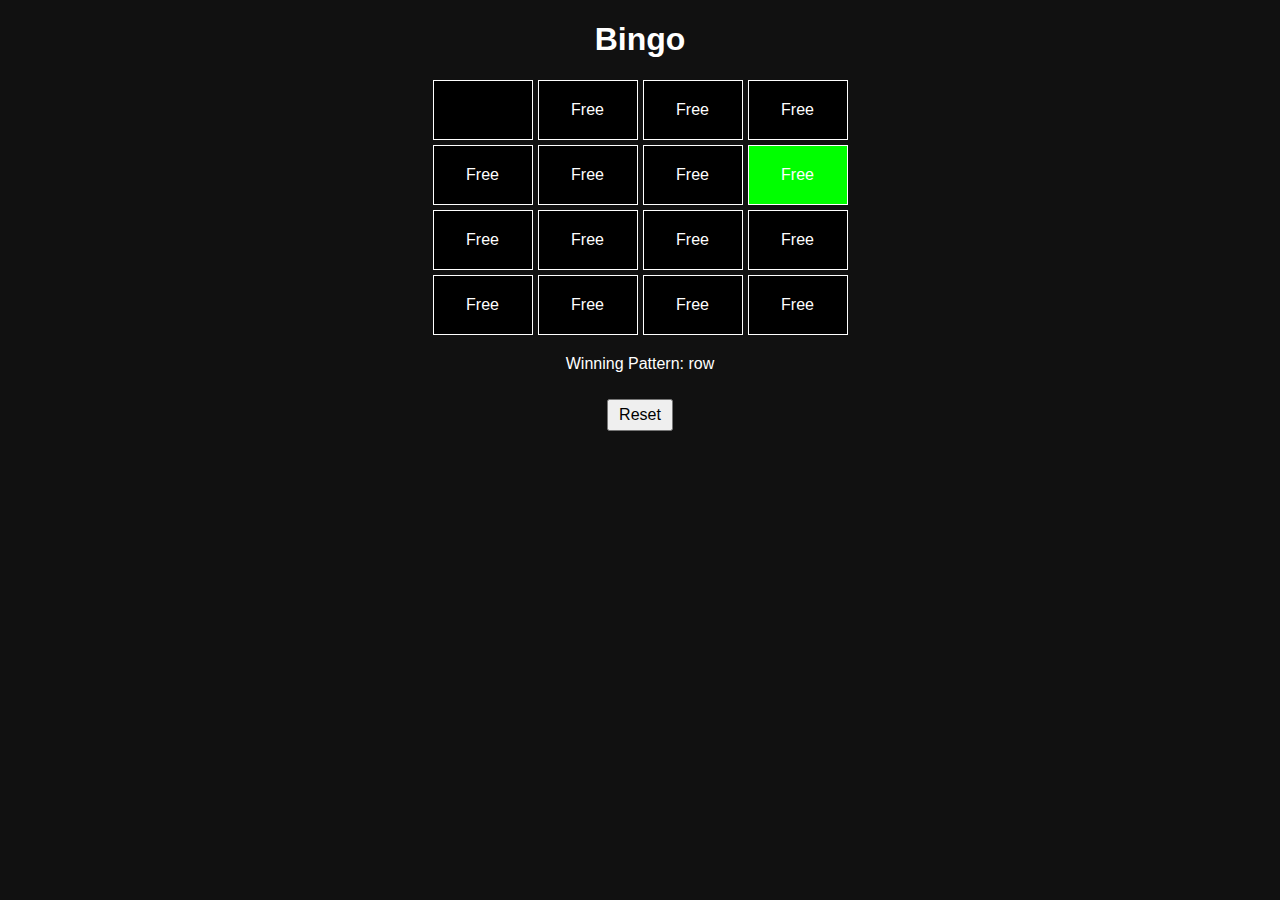
<file: bingo.html>
<!DOCTYPE html>
<html lang="en">
<head>
  <meta charset="UTF-8" />
  <meta name="viewport" content="width=device-width, initial-scale=1.0"/>
  <title>Bingo Game</title>
  <link rel="stylesheet" href="style.css"/>
</head>
<body>
  <div class="container">
    <h1 id="title">🎉 Bingo</h1>
    <div id="board"></div>
    <p id="patternDisplay"></p>
    <button onclick="reset()">Reset</button>
  </div>
  <script>
    const query = new URLSearchParams(window.location.search);
    const title = decodeURIComponent(query.get('title') || 'Bingo');
    const pattern = query.get('pattern') || 'row';
    const items = decodeURIComponent(query.get('items') || '').split('|');
    document.getElementById('title').textContent = title;
    document.getElementById('patternDisplay').textContent = "Winning Pattern: " + pattern;

    const board = document.getElementById('board');
    let selected = Array(16).fill(false);
    let winningIndices = [];

    function createCard(items) {
      while (items.length < 15) items.push("Free");
      const shuffled = items.slice(0, 15);
      shuffled.splice(7, 0, "Free");

      for (let i = 0; i < 16; i++) {
        const div = document.createElement("div");
        div.textContent = shuffled[i];
        div.className = "square";
        if (i === 7) {
          div.classList.add("free", "marked");
          selected[i] = true;
        }
        div.onclick = () => {
          div.classList.toggle("marked");
          selected[i] = !selected[i];
          checkWin();
        };
        board.appendChild(div);
      }
    }

    function checkWin() {
      const lines = {
        row: [[0,1,2,3],[4,5,6,7],[8,9,10,11],[12,13,14,15]],
        column: [[0,4,8,12],[1,5,9,13],[2,6,10,14],[3,7,11,15]],
        diagonal: [[0,5,10,15],[3,6,9,12]],
        fourCorners: [[0,3,12,15]],
        fullCard: [Array.from({length:16},(_,i)=>i)]
      };
      for (const line of lines[pattern] || []) {
        if (line.every(i => selected[i])) {
          alert("Bingo!");
          break;
        }
      }
    }

    function reset() {
      window.location.reload();
    }

    createCard(items);
  </script>
  <style>
    #board {
      display: grid;
      grid-template-columns: repeat(4, 100px);
      gap: 5px;
      justify-content: center;
      margin: 20px 0;
    }
    .square {
      background: #000;
      color: white;
      border: 1px solid white;
      padding: 20px;
      text-align: center;
      cursor: pointer;
    }
    .marked {
      background: green;
    }
    .free {
      background: lime;
    }
  </style>
</body>
</html>
</file>
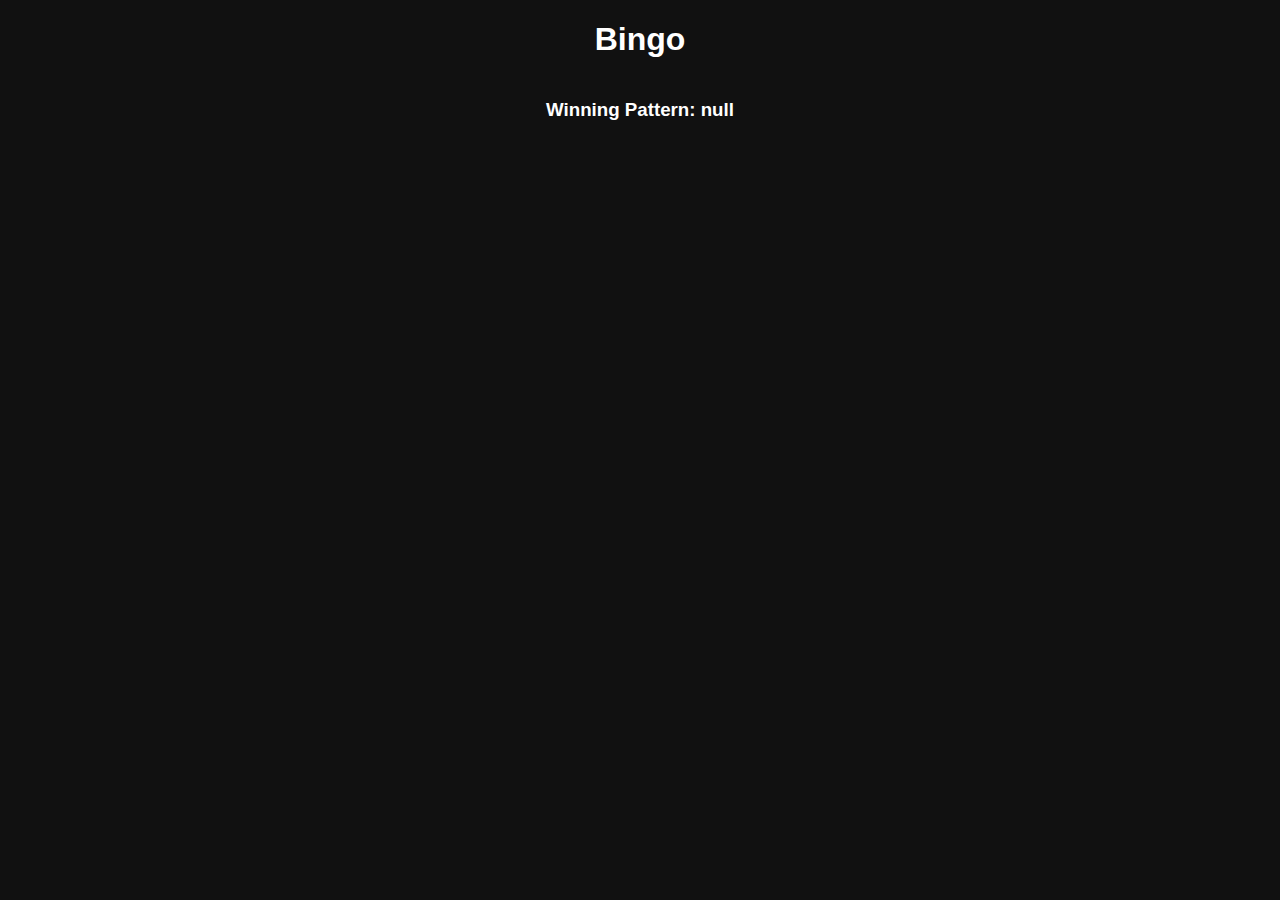
<file: card.html>
<!DOCTYPE html>
<html lang="en">
<head>
  <meta charset="UTF-8" />
  <title>Bingo Card</title>
  <link rel="stylesheet" href="style.css" />
  <style>
    .grid { display: grid; grid-template-columns: repeat(4, 1fr); gap: 10px; max-width: 500px; margin: auto; }
    .cell {
      padding: 10px;
      background: #000;
      border: 2px solid #fff;
      cursor: pointer;
    }
    .cell.marked { background: limegreen; color: black; }
  </style>
</head>
<body>
  <h1 id="gameTitle">Bingo</h1>
  <div class="grid" id="card"></div>
  <h3 id="pattern"></h3>
  <script>
    const params = new URLSearchParams(window.location.search);
    const title = decodeURIComponent(params.get("title") || "");
    const pattern = params.get("pattern");
    const items = JSON.parse(decodeURIComponent(params.get("items") || "[]"));
    document.getElementById("gameTitle").textContent = title || "Bingo";
    document.getElementById("pattern").textContent = "Winning Pattern: " + pattern;
    const grid = document.getElementById("card");
    items.forEach(text => {
      const div = document.createElement("div");
      div.textContent = text;
      div.className = "cell";
      div.onclick = () => div.classList.toggle("marked");
      grid.appendChild(div);
    });
  </script>
</body>
</html>
</file>
<file: style.css>
body {
  background-color: #111;
  color: #fff;
  font-family: sans-serif;
  text-align: center;
}
textarea, input, select {
  margin: 5px;
  font-size: 1em;
}
button {
  margin-top: 10px;
  padding: 5px 10px;
  font-size: 1em;
}
a {
  color: limegreen;
  display: block;
  margin-top: 5px;
}
</file>
